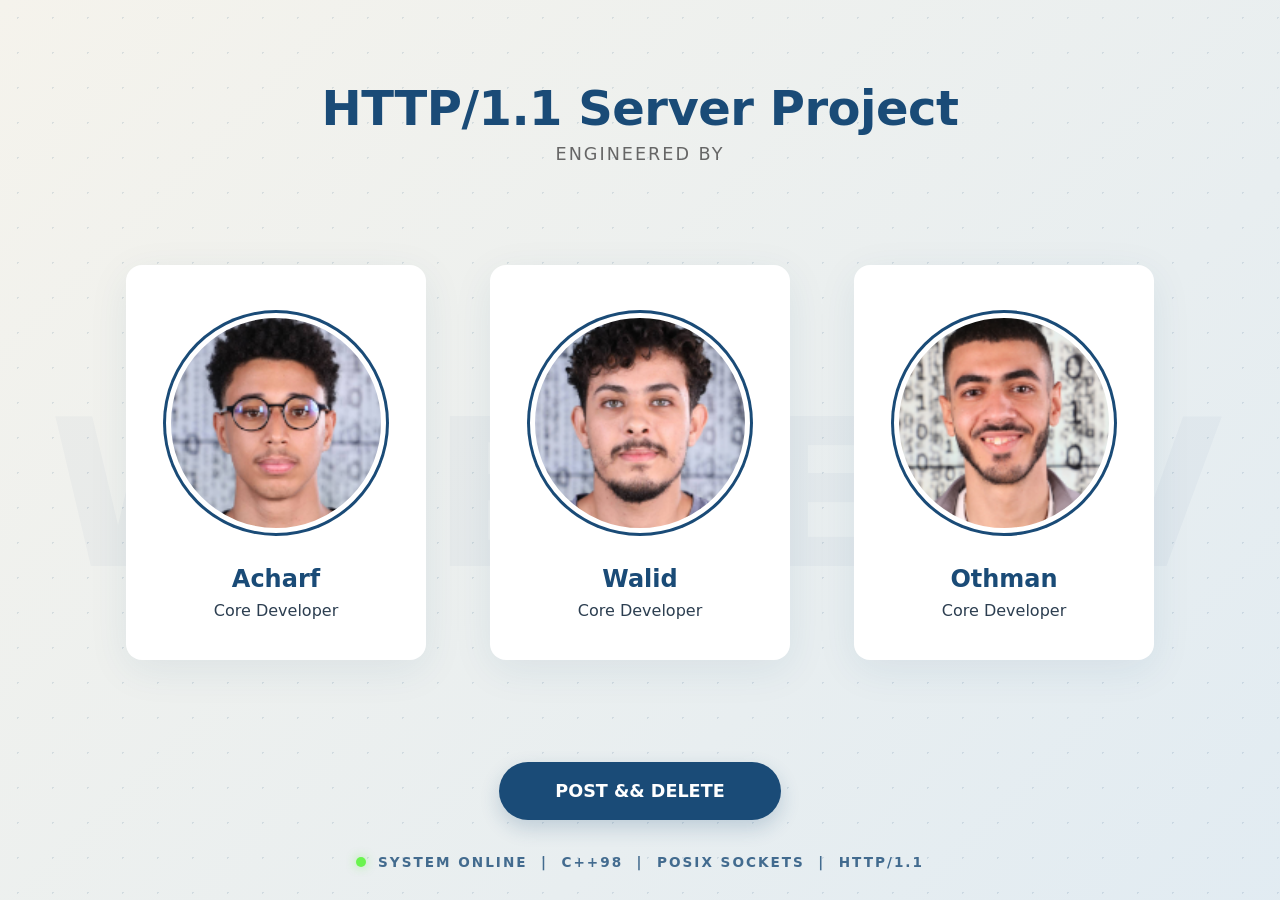
<file: www/index.html>
<!DOCTYPE html>
<html lang="en">
<head>
    <meta charset="UTF-8">
    <meta name="viewport" content="width=device-width, initial-scale=1.0">
    <title>Web Server Team</title>
    <link rel="stylesheet" href="style.css">
</head>
<body>
    <header class="hero">
        <h1>HTTP/1.1 Server Project</h1>
        <p>Engineered by</p>
    </header>

    <main class="team-container">
        <div class="team-card">
            <div class="profile-pic" id="pic-achraf"></div>
            <h3>Acharf</h3>
            <p>Core Developer</p>
        </div>
        <div class="team-card">
            <div class="profile-pic" id="pic-walid"></div>
            <h3>Walid</h3>
            <p>Core Developer</p>
        </div>
        <div class="team-card">
            <div class="profile-pic" id="pic-othman"></div>
            <h3>Othman</h3>
            <p>Core Developer</p>
        </div>
    </main>

    <section class="action-section">
        <a href="tester.html" class="primary-btn">POST && DELETE</a>
    </section>
    <footer class="server-status">
        <span class="pulse"></span>
        System Online &nbsp;|&nbsp; C++98 &nbsp;|&nbsp; POSIX Sockets &nbsp;|&nbsp; HTTP/1.1
    </footer>
</body>
</html>
</file>
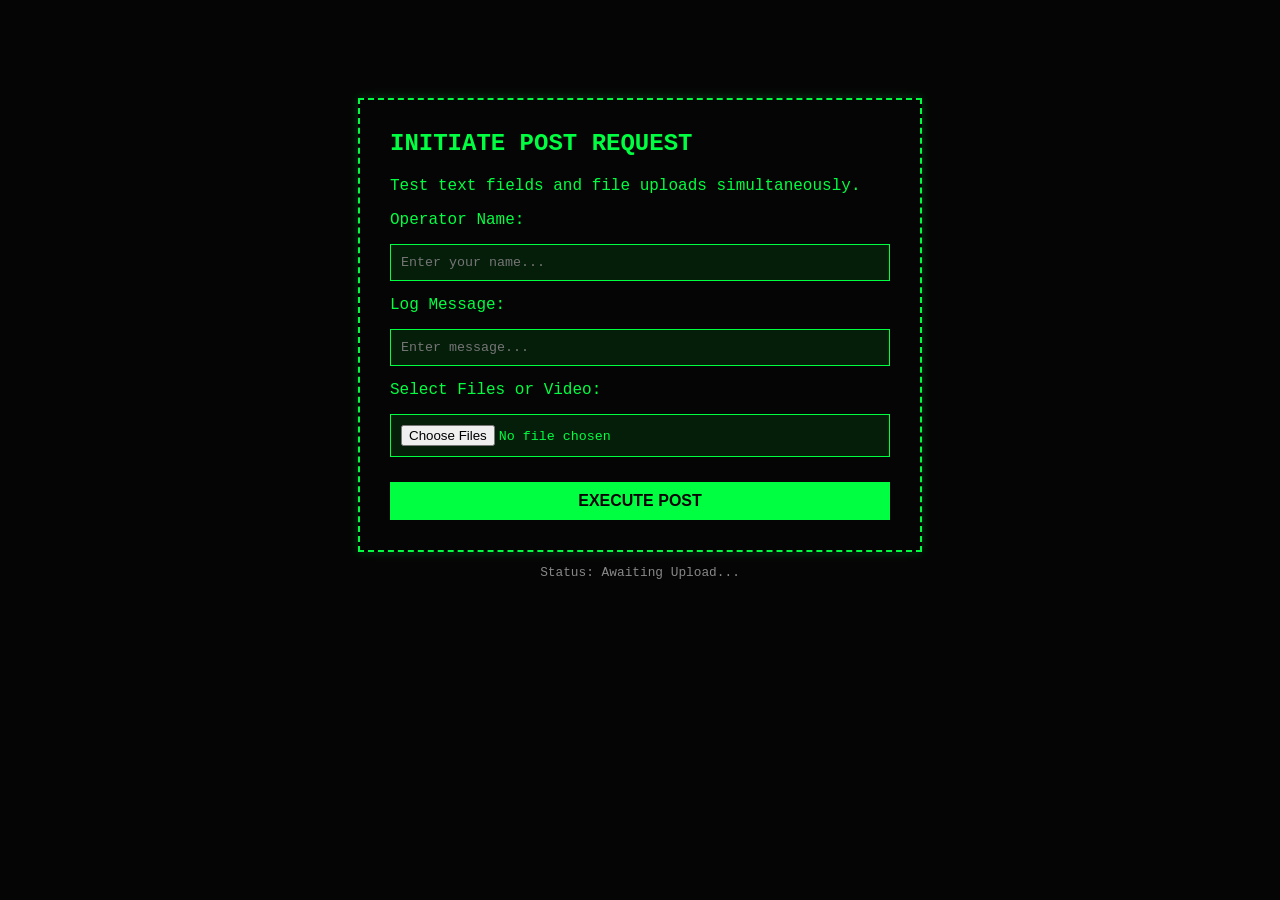
<file: www/post-test.html>
<!DOCTYPE html>
<html lang="en">
<head>
    <meta charset="UTF-8">
    <meta name="viewport" content="width=device-width, initial-scale=1.0">
    <title>Webserv | POST Test</title>
    <style>
        body {
            background-color: #050505;
            color: #00ff41; /* Hacker green */
            font-family: 'Courier New', Courier, monospace;
            display: flex;
            flex-direction: column;
            align-items: center;
            padding-top: 10vh;
        }
        .container {
            border: 2px dashed #00ff41;
            padding: 30px;
            width: 100%;
            max-width: 500px;
            box-shadow: 0 0 10px rgba(0, 255, 65, 0.2);
        }
        h2 {
            margin-top: 0;
            text-transform: uppercase;
        }
        form {
            display: flex;
            flex-direction: column;
            gap: 15px;
        }
        /* Combined styling for both text and file inputs */
        input[type="text"], input[type="file"] {
            padding: 10px;
            background: rgba(0, 255, 65, 0.1);
            border: 1px solid #00ff41;
            color: #00ff41;
            font-family: 'Courier New', Courier, monospace;
        }
        /* Adds a nice glow when typing in the text box */
        input[type="text"]:focus {
            outline: none;
            box-shadow: 0 0 8px rgba(0, 255, 65, 0.6);
        }
        button {
            background-color: #00ff41;
            color: #050505;
            border: none;
            padding: 10px 20px;
            font-size: 16px;
            font-weight: bold;
            cursor: pointer;
            text-transform: uppercase;
            transition: background-color 0.3s;
            margin-top: 10px;
        }
        button:hover {
            background-color: #00cc33;
        }
        .note {
            font-size: 0.8em;
            color: #888;
        }
    </style>
</head>
<body>

    <div class="container">
        <h2>Initiate POST Request</h2>
        <p>Test text fields and file uploads simultaneously.</p>

        <form action="/upload" method="POST" enctype="multipart/form-data">

            <label for="operator-name">Operator Name:</label>
            <input type="text" id="operator-name" name="operator_name" placeholder="Enter your name..." required>

            <label for="secret-message">Log Message:</label>
            <input type="text" id="secret-message" name="log_message" placeholder="Enter message...">

            <label for="file-upload">Select Files or Video:</label>
            <input type="file" id="file-upload" name="uploads" multiple>

            <button type="submit">Execute POST</button>

        </form>
    </div>

    <p class="note">Status: Awaiting Upload...</p>

</body>
</html>
</file>
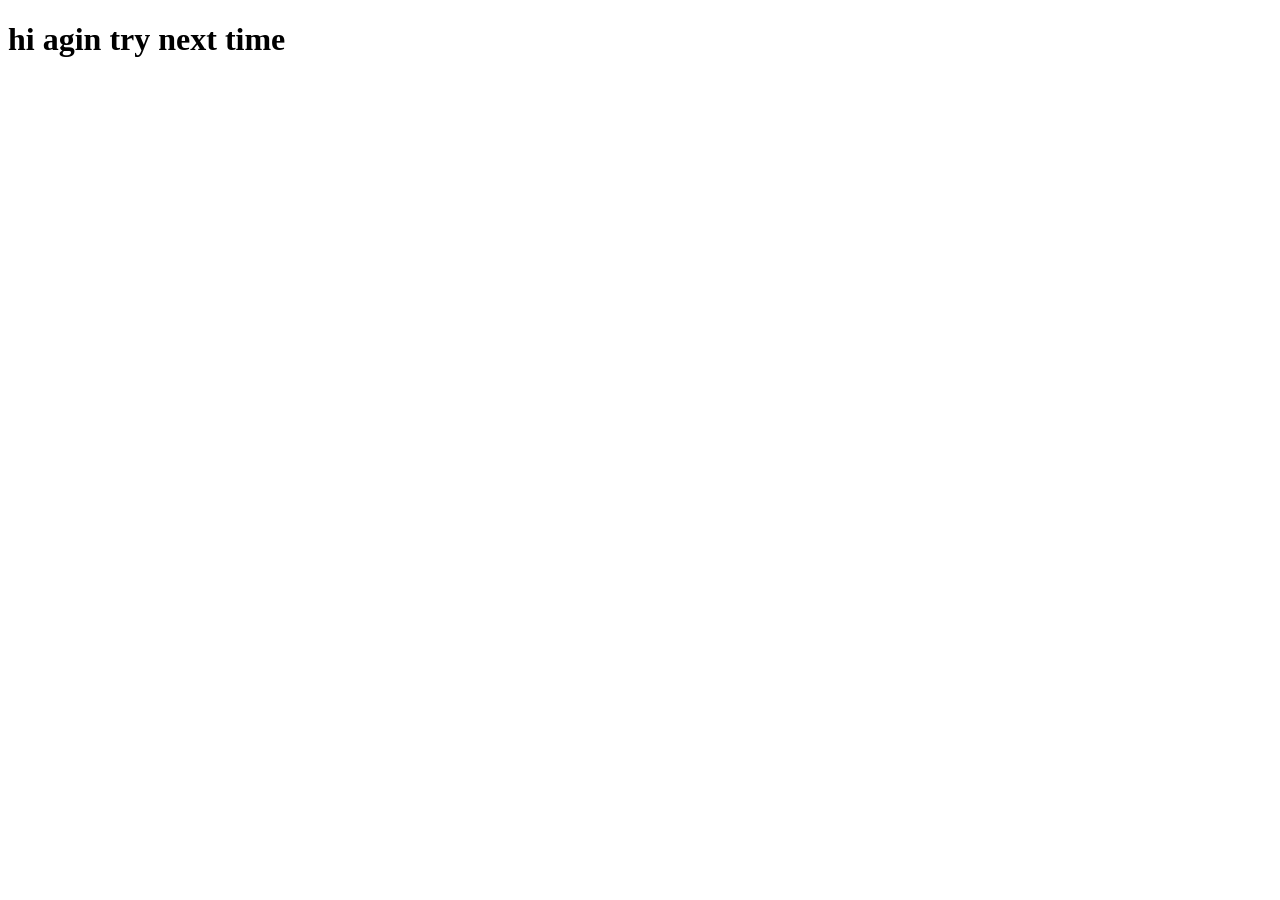
<file: www/redir.html>
<!DOCTYPE html>
<html lang="en">
<head>
    <meta charset="UTF-8">
    <meta name="viewport" content="width=device-width, initial-scale=1.0">
    <title>Document</title>
</head>
<body>
    <h1>hi agin try next time</h1>
</body>
</html>
</file>
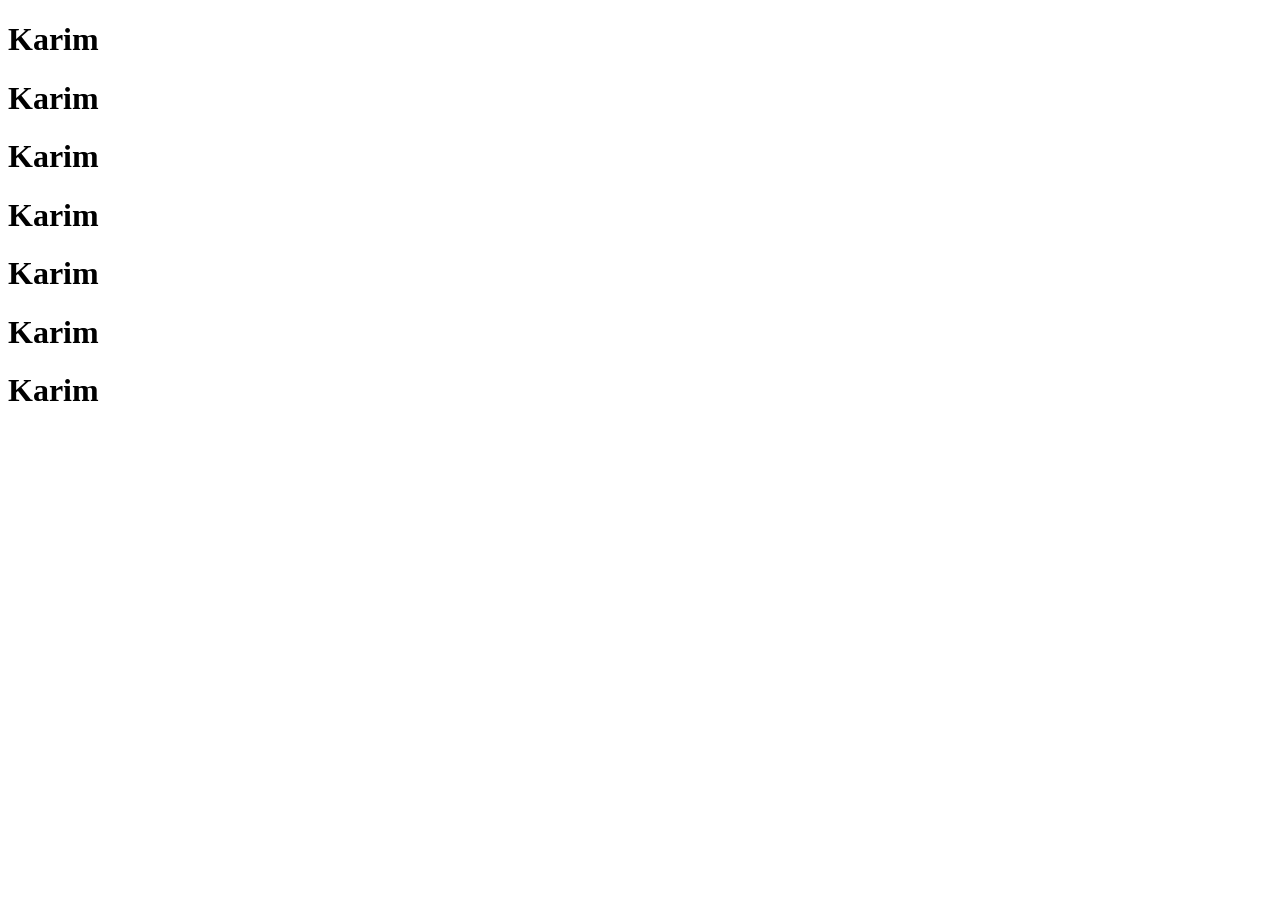
<file: www/index/karim.html>
<!DOCTYPE html>
<html lang="en">
<head>
    <meta charset="UTF-8">
    <meta name="viewport" content="width=device-width, initial-scale=1.0">
    <title>Document</title>
</head>
<body>
    <h1>Karim</h1>
    <h1>Karim</h1>
    <h1>Karim</h1>
    <h1>Karim</h1>
    <h1>Karim</h1>
    <h1>Karim</h1>
    <h1>Karim</h1>
    
</body>
</html>
</file>
<file: www/style.css>
/* Base Variables & Reset */
:root {
    --bg-sand: #f5f3ec;
    --ocean-blue: #1a4b77;
    --light-blue: #e8f0f6;
    --text-dark: #2c3e50;
    --white: #ffffff;
}

* {
    margin: 0;
    padding: 0;
    box-sizing: border-box;
    font-family: 'Segoe UI', system-ui, sans-serif;
}

body {
    background: linear-gradient(-45deg, #f5f3ec, #e8f0f6, #dbe9f4, #f5f3ec);
    background-size: 400% 400%;
    animation: smoothBackground 15s ease infinite;
    
    color: var(--text-dark);
    min-height: 100vh;
    display: flex;
    flex-direction: column;
    overflow-x: hidden;
    
    /* Added to anchor the new background elements */
    position: relative; 
    z-index: 0;
}

/* --- 1. The Tech Grid Overlay --- */
/* Creates a faint, spaced-out dot matrix that fills the empty space */
body::before {
    content: '';
    position: absolute;
    top: 0;
    left: 0;
    width: 100%;
    height: 100%;
    background-image: radial-gradient(rgba(26, 75, 119, 0.12) 1px, transparent 1px);
    background-size: 35px 35px; /* Controls the spacing of the dots */
    z-index: -1; 
    pointer-events: none; /* Ensures you can still click your buttons */
}

/* --- 2. The Typographic Watermark --- */
/* A massive, extremely faint text locked to the background */
body::after {
    content: 'WEBSERV';
    position: absolute;
    top: 55%;
    left: 50%;
    transform: translate(-50%, -50%);
    font-size: 16vw;
    font-weight: 900;
    color: rgba(26, 75, 119, 0.03); /* Extremely faint ocean blue */
    z-index: -2;
    pointer-events: none;
    letter-spacing: 0.5rem;
    white-space: nowrap;
}

/* Headers */
.hero {
    background-color: transparent; /* Changed from solid white to blend better */
    text-align: center;
    padding: 5rem 1rem 2rem 1rem;
}

.hero.mini {
    padding: 2rem 1rem;
    position: relative;
    background-color: var(--white);
    border-bottom: 3px solid var(--ocean-blue);
}

.hero h1 {
    color: var(--ocean-blue);
    font-size: 3rem; /* Made the title slightly larger */
    margin-bottom: 0.5rem;
    font-weight: 700;
    letter-spacing: -0.5px;
}

.hero p {
    font-size: 1.1rem;
    color: #666;
    text-transform: uppercase;
    letter-spacing: 2px;
}

.back-link {
    position: absolute;
    top: 1rem;
    left: 2rem;
    text-decoration: none;
    color: var(--ocean-blue);
    font-weight: 600;
}

/* Team Gallery */
/* Team Gallery */
.team-container {
    display: flex;
    justify-content: center;
    align-items: center; /* This stops the cards from stretching vertically */
    gap: 4rem;
    padding: 3rem 2rem 5rem 2rem;
    flex-wrap: wrap;
    flex: 1;
}

/* --- Team Profile Images --- */
.team-card {
    background: var(--white);
    padding: 3rem 2rem 2.5rem 2rem; /* Rebalanced padding */
    border-radius: 16px;
    text-align: center;
    box-shadow: 0 10px 40px rgba(26, 75, 119, 0.08);
    width: 300px; /* Slightly slimmer for better proportion */
    height: fit-content; /* Forces the card to hug the content tightly */
    transition: transform 0.3s ease, box-shadow 0.3s ease;
}

.team-card:hover {
    transform: translateY(-10px);
    box-shadow: 0 20px 50px rgba(26, 75, 119, 0.12);
}

.team-card h3 {
    font-size: 1.5rem;
    color: var(--ocean-blue);
    margin-bottom: 0.5rem;
}

.profile-pic {
    width: 220px; /* Increased from 150px */
    height: 220px; /* Increased from 150px */
    border-radius: 50%;
    background-color: var(--light-blue);
    margin: 0 auto 2rem auto;
    border: 5px solid var(--white);
    box-shadow: 0 0 0 3px var(--ocean-blue); /* Creates a cleaner double-border effect */
    background-size: cover;
    background-position: center;
    background-repeat: no-repeat;
}

#pic-walid { background-image: url('./img/walid.jpg'); }
#pic-achraf { background-image: url('./img/achraf.jpg'); }
#pic-othman { background-image: url('./img/othman.jpg'); }

/* Buttons */
.action-section {
    text-align: center;
    padding: 0 2rem 5rem 2rem;
    position: relative;
    z-index: 10;
}

.primary-btn, .submit-btn {
    display: inline-block;
    background-color: var(--ocean-blue);
    color: var(--white);
    padding: 1.2rem 3.5rem; /* Made the button slightly larger */
    border-radius: 50px;
    text-decoration: none;
    font-size: 1.1rem;
    font-weight: 600;
    border: none;
    cursor: pointer;
    box-shadow: 0 8px 20px rgba(26, 75, 119, 0.2);
    transition: all 0.3s ease;
}

.primary-btn:hover, .submit-btn:hover {
    background-color: #123656;
    transform: translateY(-2px);
    box-shadow: 0 12px 25px rgba(26, 75, 119, 0.3);
}

/* Form Styles */
.form-container {
    max-width: 600px;
    margin: 3rem auto;
    background: var(--white);
    padding: 3rem;
    border-radius: 16px;
    box-shadow: 0 10px 40px rgba(26, 75, 119, 0.08);
}

.input-group {
    margin-bottom: 1.5rem;
    text-align: left;
}

.input-group label {
    display: block;
    margin-bottom: 0.5rem;
    font-weight: 600;
    color: var(--ocean-blue);
}

.input-group input[type="text"],
.input-group input[type="file"] {
    width: 100%;
    padding: 1rem;
    border: 2px solid var(--light-blue);
    border-radius: 8px;
    background-color: #faf9f6;
    transition: border-color 0.3s;
}

.input-group input[type="text"]:focus,
.input-group input[type="file"]:focus {
    outline: none;
    border-color: var(--ocean-blue);
}

/* Console Output */
.console {
    margin-top: 2rem;
    background-color: #1e1e1e;
    color: #4AF626;
    padding: 1.5rem;
    border-radius: 8px;
    text-align: left;
    font-family: monospace;
    box-shadow: inset 0 2px 10px rgba(0,0,0,0.5);
}

.console h3 {
    color: var(--white);
    margin-bottom: 1rem;
    font-family: 'Segoe UI', system-ui, sans-serif;
}
.server-status {
    position: absolute;
    bottom: 30px;
    width: 100%;
    text-align: center;
    font-size: 0.85rem;
    color: var(--ocean-blue);
    letter-spacing: 2px;
    text-transform: uppercase;
    display: flex;
    justify-content: center;
    align-items: center;
    gap: 12px;
    opacity: 0.8;
    font-weight: 600;
}

.pulse {
    width: 10px;
    height: 10px;
    background-color: #4AF626;
    border-radius: 50%;
    box-shadow: 0 0 10px rgba(74, 246, 38, 0.5);
    animation: pulseAnim 2s infinite;
}

@keyframes pulseAnim {
    0% { transform: scale(0.95); box-shadow: 0 0 0 0 rgba(74, 246, 38, 0.7); }
    70% { transform: scale(1); box-shadow: 0 0 0 10px rgba(74, 246, 38, 0); }
    100% { transform: scale(0.95); box-shadow: 0 0 0 0 rgba(74, 246, 38, 0); }
}
/* --- Smooth Background Animation --- */
@keyframes smoothBackground {
    0% {
        background-position: 0% 50%;
    }
    50% {
        background-position: 100% 50%;
    }
    100% {
        background-position: 0% 50%;
    }
}
</file>
